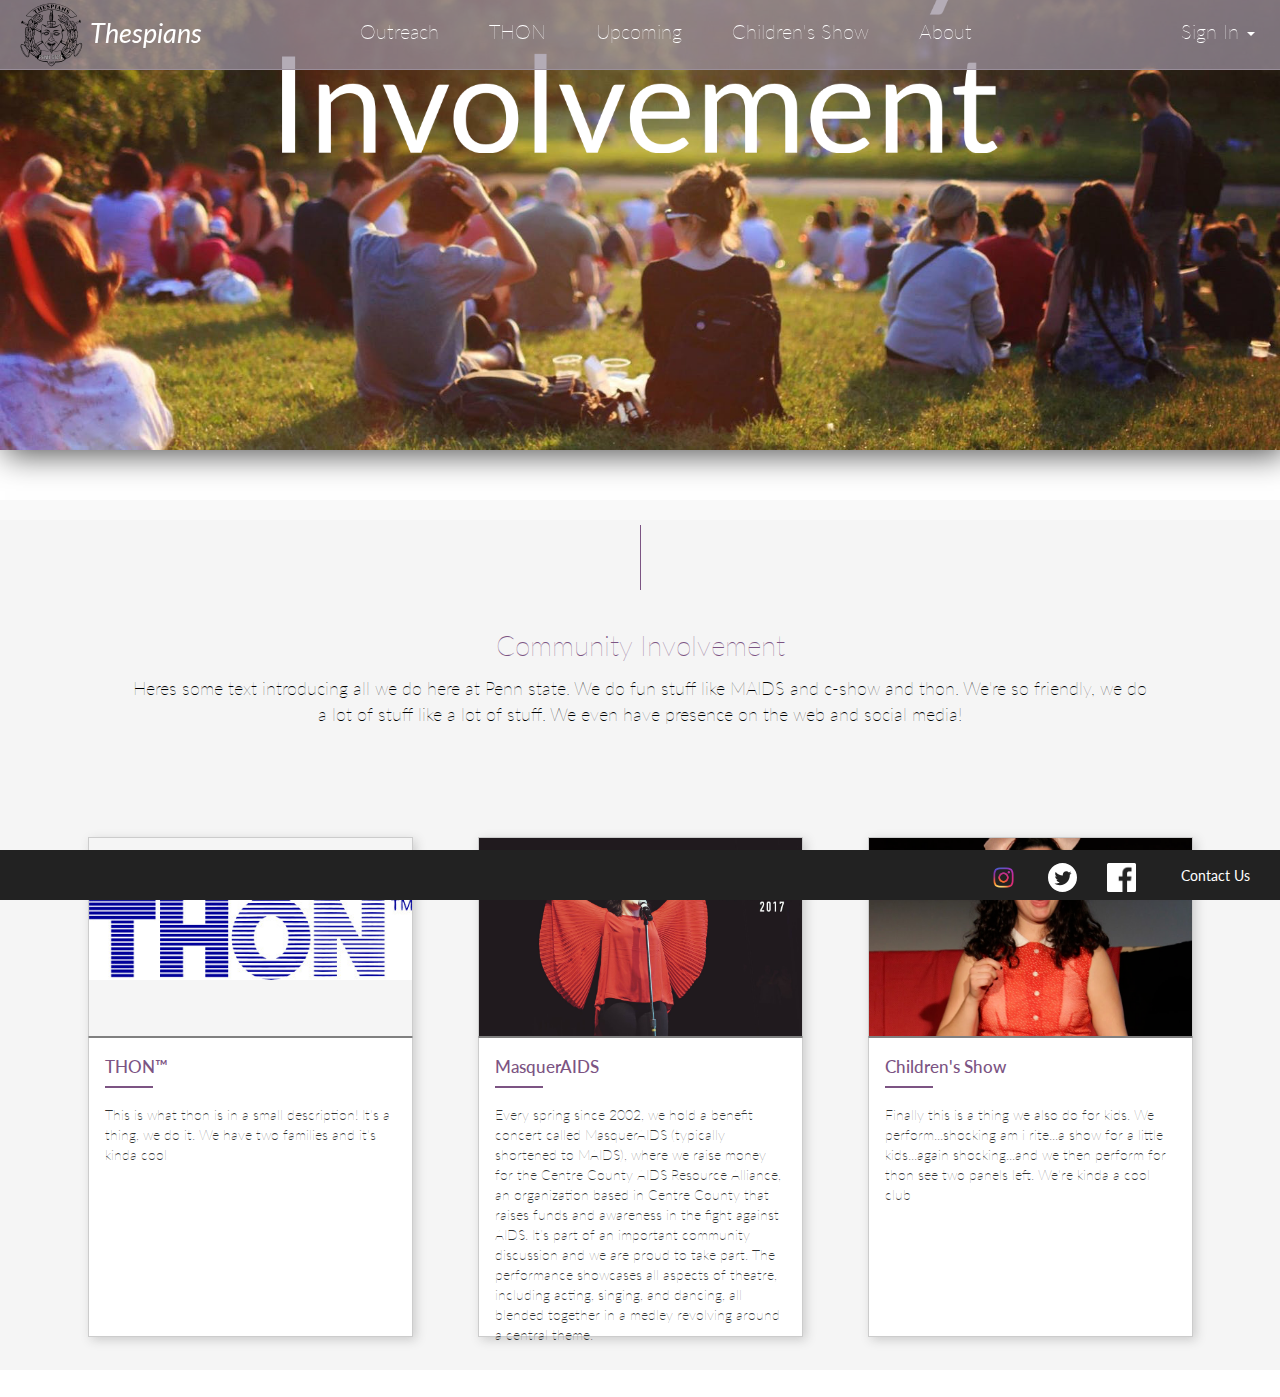
<file: community.html>
<!DOCTYPE html>
<html>
<head>
    <meta charset="utf-8">
    <meta http-equiv="X-UA-Compatible" content="IE=edge">
    <meta name="viewport" content="width=device-width, initial-scale=1">
    <!-- The above 3 meta tags *must* come first in the head; any other head content must come *after* these tags -->
    <title>Penn State Thespians</title>
                
    <!-- Bootstrap -->
    <link href="css/bootstrap.min.css" rel="stylesheet">
                    
    <!-- HTML5 shim and Respond.js for IE8 support of HTML5 elements and media queries -->
    <!-- WARNING: Respond.js doesn't work if you view the page via file:// -->
    <!--[if lt IE 9]>
    <script src="https://oss.maxcdn.com/html5shiv/3.7.3/html5shiv.min.js"></script>
    <script src="https://oss.maxcdn.com/respond/1.4.2/respond.min.js"></script>
    <![endif]-->
    
    <link href="https://fonts.googleapis.com/css?family=Lato:300,400,400i,700" rel="stylesheet">
    
    <link href="navBar.css" type="text/css" rel="stylesheet">
    <link href="about-pages.css" type="text/css" rel="stylesheet">
    
    <style>

</style>

</head>

<body data-spy="scroll" data-target="#data-spy">
    
    <div class="navbar navbar-default navbar-fixed-top" id="topbar">
        
        <div class="container-fluid">
            
            <div class="navbar-header">
                
                <a class="navbar-brand" href="#">
                    <img alt="Brand" src="images/logo.png">
                        </a>
                
                <a href="index.html#main" class="navbar-brand" id="title">Thespians</a>
                
                <button type="button" class="navbar-toggle" data-toggle="collapse" data-target=".navbar-collapse">
                    
                    <span class="sr-only">Toggle Navigation</span>
                    
                    <span class="icon-bar"></span>
                    <span class="icon-bar"></span>
                    <span class="icon-bar"></span>
                    
                    </div> <!-- end navbar-header -->
            
            <div class="collapse navbar-collapse navbar-center-container" id="data-spy">
                
                <ul class="nav navbar-nav navbar-center">
                    
                    <li><a href="outreach.html">Outreach</a></li>
                    <li><a target="_blank" href="http://giveto.psu.edu/s/1218/thon/2014/p2p.aspx?sid=1218&gid=3&pgid=1135">THON</a></li>
                    <li><a href="index.html#upcoming">Upcoming</a></li>
                    <li><a href="index.html#other">Children's Show</a></li>
                    <li><a href="about.html">About</a></li>
                    <li id="no-display"><a href="contact.html">Contact</a></li>
                    
                </ul>
                
                <ul class="nav navbar-nav navbar-right">
                    
                    <li class="dropdown sign-in-drop">
                        
                        <a href="#" class="dropdown-toggle sign-in-btn" data-toggle="dropdown" role="button" aria-haspopup="true" aria-expanded="false">Sign In <span class="caret"></span></a>
                        
                        <div class="dropdown-menu">
                            
                            <form class="form">
                                
                                <div class="form-group dropdown-form">
                                    
                                    <label for="email">Email:</label>
                                    <input type="email" class="form-control" name="email"></input>
                                    
                                </div>
                                
                                <div class="form-group dropdown-form">
                                    
                                    <label for="password">Password:</label>
                                    <input type="password" class="form-control" name="password"></input>
                                    
                                </div>
                                
                                <div class="form-group" id="login-btn">
                                    
                                    <input type="submit" value="Log In" class="btn purple-btn" name="login"></input>
                                    
                                </div>
                                
                            </form>
                            
                        </div> <!-- end dropdowm-menu -->
                        
                    </li> <!-- end dropdown -->
                    
                </ul>
                
            </div> <!-- end collapse -->
            
        </div> <!-- container-fluid -->
        
    </div> <!-- navbar -->
    
    <nav class="navbar navbar-inverse navbar-fixed-bottom" id="bot-bar">
        
        <p class="navbar-text navbar-right" id="contact"><a href="contact.html">Contact Us</a></p>
        <a href="https://www.facebook.com/psuthespians/" target="_blank"><img src="images/fb.png" class="navbar-social navbar-right" id="contact"></img></a>
        <a href="https://twitter.com/psuthespians" target="_blank"><img src="images/twitter.svg" class="navbar-social navbar-right" id="contact"></img></a>
        <!-- NEEDS TO BE A DIFFERENT LOGO!!! -->
        <a href="https://www.instagram.com/psuthespians/" target="_blank"><img src="images/IG.png" class="navbar-social navbar-right" id="contact"></img></a>
        
    </nav>
            
    <div class="banner">
                
    </div>
        
    <div class="spacer-div"></div>
        
    <div class="container-div hold-name">
    
        <div class="breaker-div">
            
            <div class="breaker-line"></div>
            
        </div>
        
        <div>
            
            <p class="filler-text">Community Involvement</p>
            
            <p class="filler-text-less filler-text-comm">Heres some text introducing all we do here at Penn state. We do fun stuff like MAIDS and c-show and thon. We're so friendly, we do a lot of stuff like a lot of stuff. We even have presence on the web and social media!</p>
            
        </div>
        
        <br />
        <br />
        <br />
        
        <div class="container">
            
            <div class="row">
                
                <div class="col-md-4 box">
                    
                    <div class="grouper align-center">
                        
                        <div class="image-update" style="background-image:url('images/thonLogo.png');"></div>
                        
                        <div class="description-update">
                            
                            <h3 class="description-update-header"> THON&trade; </h3>
                            
                            <div class="divider"></div>
                            
                            <p class="description-update-text"> This is what thon is in a small description! It's a thing, we do it. We have two families and it's kinda cool</p>
                            
                        </div> <!-- description update end-->
                        
                    </div> <!-- grouper end-->
                    
                </div> <!-- col-md-4 end-->
                
                <div class="col-md-4 box">
                    
                    <div class="grouper align-center">
                        
                        <div class="image-update" style="background-image:url('images/maids.png')"></div>
                        
                        <div class="description-update">
                            
                            <h3 class="description-update-header"> MasquerAIDS </h3>
                            
                            <div class="divider"></div>
                            
                            <p class="description-update-text">Every spring since 2002, we hold a benefit concert called MasquerAIDS (typically shortened to MAIDS), where we raise money for the Centre County AIDS Resource Alliance, an organization based in Centre County that raises funds and awareness in the fight against AIDS. It’s part of an important community discussion and we are proud to take part.  The performance showcases all aspects of theatre, including acting, singing, and dancing, all blended together in a medley revolving around a central theme.</p>
                            
                        </div> <!-- description update end-->
                        
                    </div> <!-- grouper end-->
                    
                </div> <!-- col-md-4 end-->
                
                <div class="col-md-4 box">
                    
                    <div class="grouper align-center">
                        
                        <div class="image-update" style="background-image:url('images/cshow.png');"></div>
                        
                        <div class="description-update">
                            
                            <h3 class="description-update-header"> Children's Show </h3>
                            
                            <div class="divider"></div>
                            
                            <p class="description-update-text"> Finally this is a thing we also do for kids. We perform...shocking am i rite...a show for a little kids...again shocking...and we then perform for thon see two panels left. We're kinda a cool club</p>
                            
                        </div> <!-- description update end-->
                        
                    </div> <!-- grouper end-->
                    
                </div> <!-- col-md-4 end-->
                
            </div> <!-- row end -->
            
        </div> <!-- container end -->
    
        <br />
        
        <br />
        
        <br />
    
    </div>
    
</body>

    <!-- jQuery (necessary for Bootstrap's JavaScript plugins) -->
    <script src="https://ajax.googleapis.com/ajax/libs/jquery/1.12.4/jquery.min.js"></script>
    <!-- Include all compiled plugins (below), or include individual files as needed -->
    <script src="js/bootstrap.min.js"></script>

    <script type="text/javascript">
        
    </script>

</html>
</file>
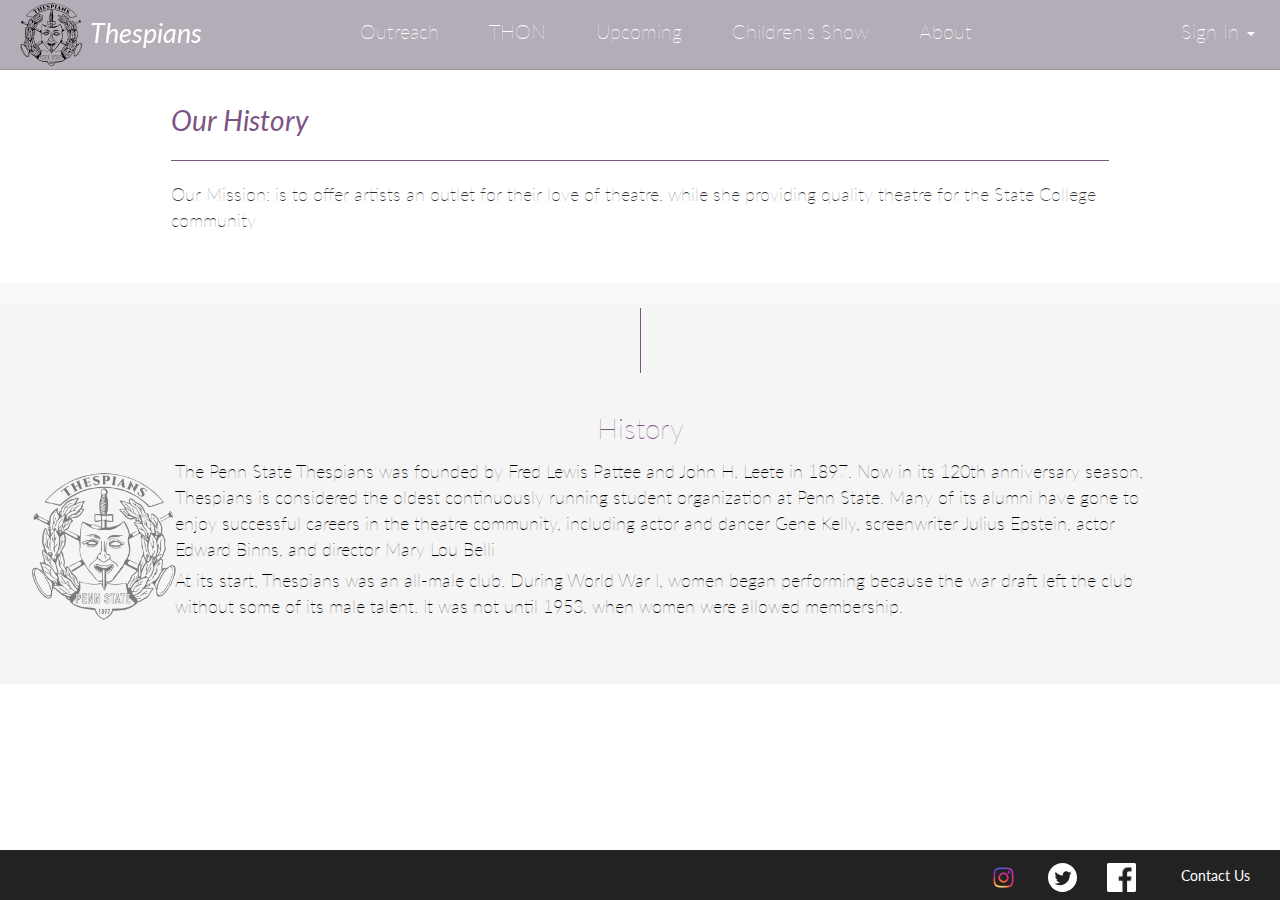
<file: history.html>
<!DOCTYPE html>
<html>
<head>
    <meta charset="utf-8">
    <meta http-equiv="X-UA-Compatible" content="IE=edge">
    <meta name="viewport" content="width=device-width, initial-scale=1">
    <!-- The above 3 meta tags *must* come first in the head; any other head content must come *after* these tags -->
    <title>Penn State Thespians</title>
                
    <!-- Bootstrap -->
    <link href="css/bootstrap.min.css" rel="stylesheet">
                    
    <!-- HTML5 shim and Respond.js for IE8 support of HTML5 elements and media queries -->
    <!-- WARNING: Respond.js doesn't work if you view the page via file:// -->
    <!--[if lt IE 9]>
    <script src="https://oss.maxcdn.com/html5shiv/3.7.3/html5shiv.min.js"></script>
    <script src="https://oss.maxcdn.com/respond/1.4.2/respond.min.js"></script>
    <![endif]-->
    
    <link href="https://fonts.googleapis.com/css?family=Lato:300,400,400i,700" rel="stylesheet">
    
    <link href="navBar.css" type="text/css" rel="stylesheet">
    <link href="about-pages.css" type="text/css" rel="stylesheet">
    
    <style>
    
</style>

</head>

<body data-spy="scroll" data-target="#data-spy">
    
    <div class="navbar navbar-default navbar-fixed-top" id="topbar">
        
        <div class="container-fluid">
            
            <div class="navbar-header">
                
                <a class="navbar-brand" href="#">
                    <img alt="Brand" src="images/logo.png">
                        </a>
                
                <a href="index.html#main" class="navbar-brand" id="title">Thespians</a>
                
                <button type="button" class="navbar-toggle" data-toggle="collapse" data-target=".navbar-collapse">
                    
                    <span class="sr-only">Toggle Navigation</span>
                    
                    <span class="icon-bar"></span>
                    <span class="icon-bar"></span>
                    <span class="icon-bar"></span>
                    
                    </div> <!-- end navbar-header -->
            
            <div class="collapse navbar-collapse navbar-center-container" id="data-spy">
                
                <ul class="nav navbar-nav navbar-center">
                    
                    <li><a href="outreach.html">Outreach</a></li>
                    <li><a target="_blank" href="http://giveto.psu.edu/s/1218/thon/2014/p2p.aspx?sid=1218&gid=3&pgid=1135">THON</a></li>
                    <li><a href="index.html#upcoming">Upcoming</a></li>
                    <li><a href="index.html#other">Children's Show</a></li>
                    <li><a href="about.html">About</a></li>
                    <li id="no-display"><a href="contact.html">Contact</a></li>
                    
                    
                </ul>
                
                <ul class="nav navbar-nav navbar-right">
                    
                    <li class="dropdown sign-in-drop">
                        
                        <a href="#" class="dropdown-toggle sign-in-btn" data-toggle="dropdown" role="button" aria-haspopup="true" aria-expanded="false">Sign In <span class="caret"></span></a>
                        
                        <div class="dropdown-menu">
                            
                            <form class="form">
                                
                                <div class="form-group dropdown-form">
                                    
                                    <label for="email">Email:</label>
                                    <input type="email" class="form-control" name="email"></input>
                                    
                                </div>
                                
                                <div class="form-group dropdown-form">
                                    
                                    <label for="password">Password:</label>
                                    <input type="password" class="form-control" name="password"></input>
                                    
                                </div>
                                
                                <div class="form-group" id="login-btn">
                                    
                                    <input type="submit" value="Log In" class="btn purple-btn" name="login"></input>
                                    
                                </div>
                                
                            </form>
                            
                        </div> <!-- end dropdowm-menu -->
                        
                    </li> <!-- end dropdown -->
                    
                </ul>
                
            </div> <!-- end collapse -->
            
        </div> <!-- container-fluid -->
        
    </div> <!-- navbar -->
    
    <nav class="navbar navbar-inverse navbar-fixed-bottom" id="bot-bar">
        
        <p class="navbar-text navbar-right" id="contact"><a href="contact.html">Contact Us</a></p>
        <a href="https://www.facebook.com/psuthespians/" target="_blank"><img src="images/fb.png" class="navbar-social navbar-right" id="contact"></img></a>
        <a href="https://twitter.com/psuthespians" target="_blank"><img src="images/twitter.svg" class="navbar-social navbar-right" id="contact"></img></a>
        <!-- NEEDS TO BE A DIFFERENT LOGO!!! -->
        <a href="https://www.instagram.com/psuthespians/" target="_blank"><img src="images/IG.png" class="navbar-social navbar-right" id="contact"></img></a>
        
    </nav>
    
    <div class="container-fluid">
        
        <div class="head-div">
            
            <div class="row">
                
                <div class="col-md-12 box head-text">Our History</div>
                
            </div>
            
            <hr style="border-color:#7c5483" />
            
            <div class="row">
                
                <div class="col-md-12 box support-text">Our Mission: is to offer artists an outlet for their love of theatre, while she providing quality theatre for the State College community</div>
                
            </div>
            
        </div>
    
    </div>
        
    <div class="spacer-div"></div>
        
    <div class="container-div">
    
        <div class="breaker-div">
            
            <div class="breaker-line"></div>
            
        </div>
        
        <div>
            
            <p class="filler-text">History</p>
            
            <img src="images/logo.png" class="background-logo"></img>
            
            <p class="filler-text-less filler-text-hist"> The Penn State Thespians was founded by Fred Lewis Pattee and John H. Leete in 1897. Now in its 120th anniversary season, Thespians is considered the oldest continuously running student organization at Penn State. Many of its alumni have gone to enjoy successful careers in the theatre community, including actor and dancer Gene Kelly, screenwriter Julius Epstein, actor Edward Binns, and director Mary Lou Belli </p>
            
            <p class="filler-text-less filler-text-hist"> At its start, Thespians was an all-male club. During World War I, women began performing because the war draft left the club without some of its male talent. It was not until 1953, when women were allowed membership. </p>
            
        </div>
    
        <br />
        
        <br />
        
        <br />
    
    </div>
    
</body>

    <!-- jQuery (necessary for Bootstrap's JavaScript plugins) -->
    <script src="https://ajax.googleapis.com/ajax/libs/jquery/1.12.4/jquery.min.js"></script>
    <!-- Include all compiled plugins (below), or include individual files as needed -->
    <script src="js/bootstrap.min.js"></script>

    <script type="text/javascript">
        
    </script>

</html>
</file>
<file: navBar.css>
#no-display {
    display:none;
}

#topbar {
    height:70px;
    background-color:rgba(155, 144, 157, .75);
    border-color:rgba(155, 144, 157, .95);
    font-family: 'Lato', sans-serif;
    font-size:1.4em;
    
    -webkit-animation: fadein 5s; /* Safari, Chrome and Opera > 12.1 */
    -moz-animation: fadein 5s; /* Firefox < 16 */
    -ms-animation: fadein 5s; /* Internet Explorer */
    -o-animation: fadein 5s; /* Opera < 12.1 */
    animation: fadein 5s;
}

.navbar-default .navbar-header .navbar-brand {
    color:#FFF;
    font-size:1.4em;
    margin:0;
    padding-left:0;
    padding-right:0;
}

#title {
    padding-top:23px;
    font-style:italic;
}

.navbar-default .navbar-header .navbar-brand > img{
    color:#FFF;
    height:75px;
    width:75px;
    position:relative;
    bottom:18px;
}

.navbar-default .navbar-nav {
    height:70px;
}

.navbar-default .navbar-toggle .icon-bar {
    background-color:#FFF;
}

.navbar-default .navbar-nav > li {
    margin:7px 10px 0 10px;
    border-radius:10%;
}

.navbar-default .navbar-nav > li > a:hover, .navbar-default .navbar-nav > li > a:focus {
    color:#FFF;  /*Sets the text hover color on navbar*/
    background-color:rgba(124, 84, 131, 1);
}

.navbar-default .navbar-nav > li > a {
    color:#FFF; /*Change active text color here*/
    height:55px;
    font-weight:lighter;
    border-radius:5%;
}


.navbar .nav > li.dropdown.open > a {
    color:#FFF;
    background-color:rgba(124, 84, 131, .95);
}

.navbar-default .navbar-nav .open .dropdown-menu>li>a,.navbar-default .navbar-nav .open .dropdown-menu {
    width:250px;
    background-color:rgba(155, 144, 157, .96);
}

.navbar-default .navbar-nav > .active {
    background-color:rgba(155, 144, 157, .95);
}

.navbar-default .navbar-nav > .active > a,
.navbar-default .navbar-nav > .active > a:hover,
.navbar-default .navbar-nav > .active > a:focus {
    color:#FFF;
    background-color:rgba(124, 84, 131, 1);
    border:1px solid #4C3350;
}

.navbar-center-container {
    text-align:center;
}

.navbar-center {
    position:relative;
    right:1vw;
    display:inline-block;
    float:none;
    vertical-align:top;
}

.dropdown-form{
    padding:1px 5px;
    color:#FFF;
}

#login-btn {
    float:right;
    margin:1px 5px 0 0;
}

.purple-btn {
    color:#ffffff;
    background-color:#7C5483;
    border-color:#4C3350;
}

.purple-btn:hover,
.purple-btn:focus,
.purple-btn:active,
.purple-btn.active,
.open .dropdown-toggle.purple-btn {
    color: #ffffff;
    background-color: #4C3350;
    border-color: #000;
}

.purple-btn:active,
.purple-btn.active,
.open .dropdown-toggle.purple-btn {
    background-image: none;
}

@media only screen and (min-width: 768px) and (max-width: 982px) {
    .navbar-collapse.collapse {
        display:none !important;
    }
    .navbar-collapse.collapse.in {
        display:block !important;
    }
    .navbar-header .collapse, .navbar-toggle {
        position:relative;
        top:10px;
        display:block !important;
    }
    .navbar-header {
        float:none;
    }
    
    .navbar-collapse {
        background-color:rgba(155, 144, 157, .92);
        position:relative;
        width:100vw;
        right:15px;
        border-top:1px solid white;
        top:19px;
    }
    
    .navbar-center {
        display:block;
        width:100%;
        left:.03vw;
        float:none;
        height:100vh;
    }
    
    .navbar-default .navbar-nav {
        height:338px;
    }
    
    .navbar-default .navbar-nav > li {
        margin:0 auto;
        width:170px;
        padding:5px 0 5px 0;
        float:none;
    }

    .navbar-default .navbar-nav > ul {
        float:none;
        padding:0;
    }
    
    .navbar-default .navbar-right {
        float:none !important;
        height:75px;
        background-color:rgba(155, 144, 157, .92);
        margin:0;
    }
    
    .sign-in-drop {
        width:5000px;
    }
    
    .sign-in-btn {
        margin:0 auto;
    }
    
    .navbar-default .navbar-nav .open .dropdown-menu>li>a,.navbar-default .navbar-nav .open .dropdown-menu {
        position:relative;
        right:15vw;
        width:60vw;
        height:200px;
    }
}

@media only screen and (max-width: 767px) {
    #no-display {
        display:inline-block;
    }
    
    #topbar {
        height:50px;
    }
    
    .navbar-default .navbar-nav {
        height:100%;
        /* background-color:black; */
    }
    
    .navbar-default .navbar-header .navbar-brand > img{
        color:#FFF;
        height:56px;
        width:56px;
        position:relative;
    }
    
    #title {
        display:none;
    }
    
    .navbar-default .navbar-nav > li {
        margin:5px 0 5px 0;
        border-radius:10%;
    }
    
    .navbar-collapse {
        background-color:rgba(155, 144, 157, .92);
    }
    
    .navbar-center {
        position:relative;
        left:.03vw;
        margin:0 auto;
    }
    
    .sign-in-btn {
        width:100px;
        position:relative;
        margin:0 auto;
    }
    
    .navbar-default .navbar-nav .open .dropdown-menu>li>a,.navbar-default .navbar-nav .open .dropdown-menu {
        width:100%;
        height:200px;
    }
    
    #bot-bar {
        display:none;
    }
}

/* bottom bar stuff */

#bot-bar {
    height:20px;
}

#contact {
    margin-right:30px;
}

#contact a {
    color:white;
}

#contact a:hover {
    text-decoration:none;
    color:#9b909d;
}

#contacr a:active a:open{
    text-decoration:none;
}

.navbar-social {
    position:relative;
    top:12px;
    height:29px;
    width:29px;
}

.navbar-inverse {
    border-top:1px solid #222;
    background-color:#222;
}
</file>
<file: about-pages.css>
/* General CSS*/

body {
    background-color:#FFF;
    font-family:'Lato', sans-serif;
}

.light-text {
    font-weight:lighter;
}

.bold-text {
    font-weight:bold;
}

.italic-text {
    font-style:italic;
}

.half-screen {
    position:absolute;
    width:50%;
    height:250px;
    background-color:gray;
}

.head-div {
    margin:0 auto;
    margin-top:100px;
    width:75%;
}

.head-text {
    color:#7c5483;
    font-size:2em;
    font-style:italic;
}

.support-text {
    font-weight:lighter;
    font-size:1.3em;
}

.breaker-div {
    margin-bottom:30px;
    width:100%;
    height:75px;
}

.breaker-line {
    position:relative;
    top:5px;
    margin:0 auto;
    width:1px;
    height:65px;
    background-color:#7c5483;
}

.spacer-div {
    margin-top:50px;
    background-color:#F9F9F9;
    height:20px;
    width:100%;
}

.container-div {
    margin:0;
    background-color:#f5f5f5;
    width:100%;
}

.filler-text {
    font-weight:lighter;
    font-size:2em;
    text-align:center;
    color:#7c5483;
}

.filler-text-less {
    font-weight:lighter;
    font-size:1.2em;
    text-align:left;
    color:#000;
    margin-bottom:50px;
    margin-left:5%;
}

/* History CSS*/

.background-logo {
    float:left;
    position:relative;
    left:1.5%;
    width:175px;
    height:175px;
    opacity:.5;
}

.filler-text-hist {
    font-size:1.3em;
    margin-bottom:5px;
    margin-left:10%;
    width:80%;
}

/* Involve CSS */

.head-div-image-parent {
    position:relative;
    right:50px;
    float:left;
    width:38vw;
    height:0;
    padding-bottom:25%;
}

.head-div-image {
    position:absolute;
    border:1px solid #9b909d;
    border-radius:2%;
    background-image:url("images/funCast.jpg");
    background-position:center;
    background-size:180%;
    background-repeat:no-repeat;
    height:100%;
    width:100%;
    
    -ms-transform: rotate(-7deg); /* IE 9 */
    -webkit-transform: rotate(-7deg); /* Chrome, Safari, Opera */
    transform: rotate(-7deg);
}

.head-div-right {
    float:right;
    width:33vw;
    margin-top:35px;
}

form {
    width:80%;
    margin:0 auto;
}

/* Community CSS */

.hold-name  {
    height:850px;
}

.filler-text-comm {
    font-size:1.3em;
    text-align:center;
    margin-left:10%;
    width:80%;
}

.banner {
    margin:0 auto;
    width:100%;
    height:50vh;
    background-image:url("images/com.png");
    background-position:center bottom;
    background-size:cover;
    box-shadow:5px 5px 30px #555;
    
}

.align-center {
    margin:0 auto;
}

.grouper {
    height:500px;
    width:325px;
    box-shadow:3px 3px 10px #ccc;
}

.image-update {
    width:100%;
    height:40%;
    border:0.3px solid #ccc;
    border-bottom:1px solid #808080;
    background-image:url("images/roa.png");
    background-position:center;
    background-size:100%;
    background-repeat:no-repeat;
}

.description-update {
    background-color:#fff;
    border:0.3px solid #ccc;
    border-top:1px solid #808080;
    height:60%;
}

.description-update-header {
    margin-left:5%;
    font-size:1.2em;
    color:#7c5483;
}

.divider {
    height:2px;
    width:15%;
    margin-left:5%;
    background-color:#7c5483;
}

.description-update-text {
    width:90%;
    margin-left:5%;
    margin-top:5%;
    font-weight:lighter;
}

/* Scaling for Involve */

@media only screen and (min-width: 600px) and (max-width: 992px){
    .head-div-image-parent {
        padding-bottom:30%;
    }
    
    .head-div-image {
        height:120%;
        border:none;
    }
}

@media only screen and (max-width: 600px) {
    .head-div-image-parent {
        padding-bottom:0;
        margin-top:-10%;
        margin-left:-8%;
        height:250px;
        width:150%;
        float:none;
    }
    
    .head-div-image {
        position:relative;
        height:250px;
        border:none;
        
        -ms-transform: rotate(0deg); /* IE 9 */
        -webkit-transform: rotate(0deg); /* Chrome, Safari, Opera */
        transform: rotate(0deg);
    }
    
    .head-div-right {
        float:none;
        width:100%;
        margin-top:35px;
    }
}

/* Scaling for Commnunity Involvement */

@media only screen and (max-width: 1199px) and (min-width: 998px){
    .grouper {
        height:425px;
        width:300px;
    }
    
    .description-update-text {
        height:170px;
        overflow:scroll;
    }
}

@media only screen and (max-width: 998px){
    .col-md-4 {
        margin-bottom:25px;
    }
    
    .hold-name  {
        height:100%;
    }
    
    .grouper {
        height:450px;
        width:90%;
    }
    
    .description-update-text {
        height:170px;
        overflow:scroll;
    }
}
</file>
